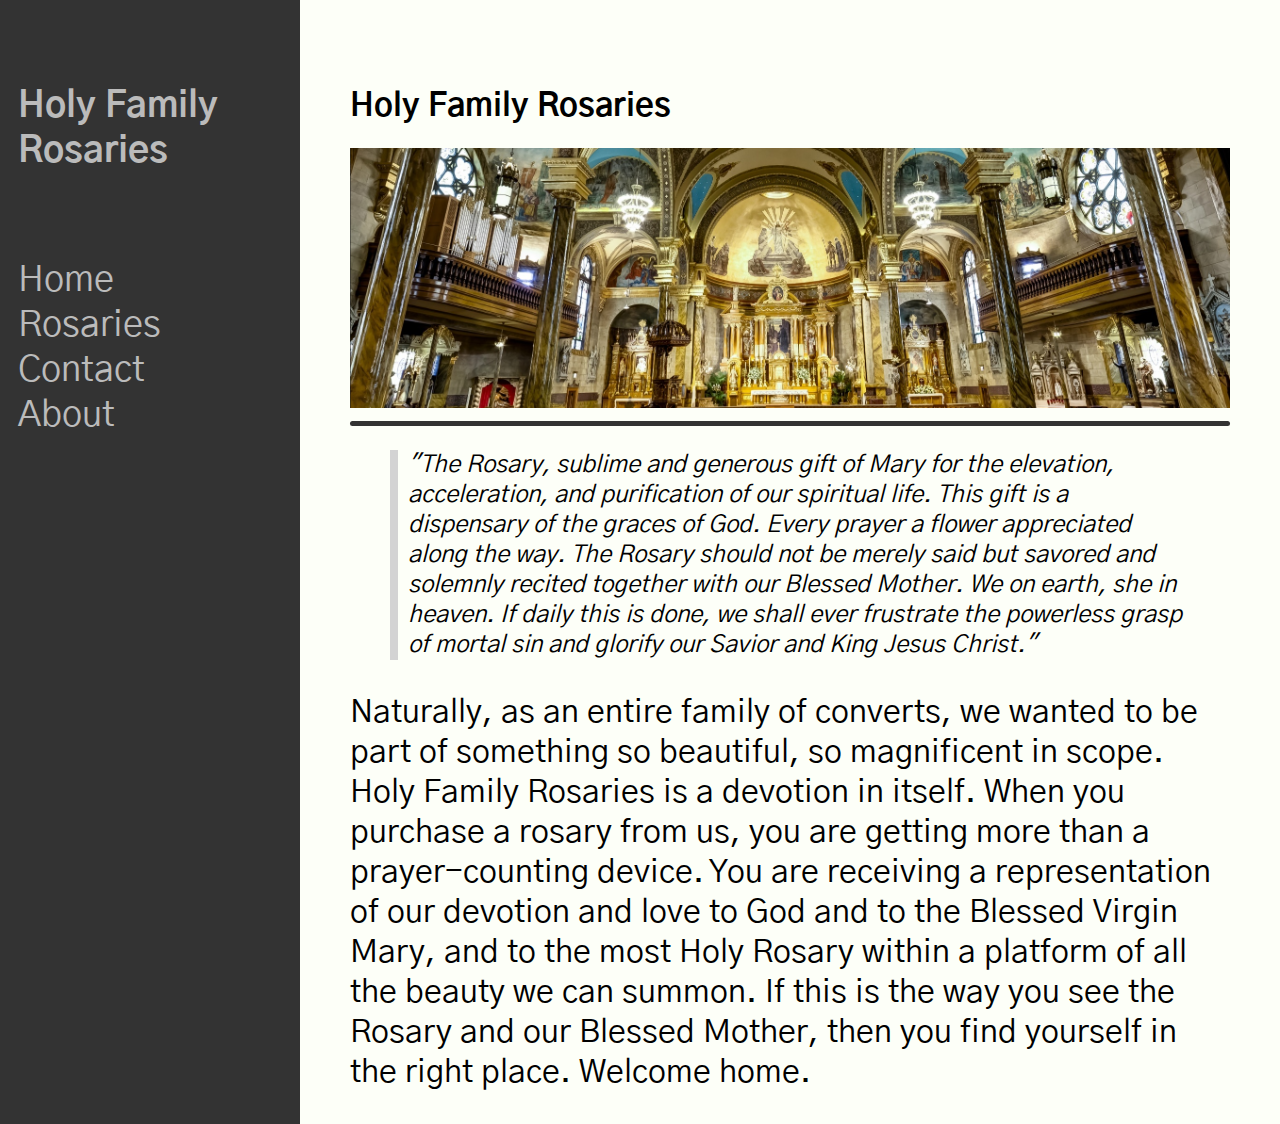
<file: hfr/index.html>
<!DOCTYPE html>
<html>

<head>
    <title>Holy Family Rosaries</title>
    <link rel="stylesheet" href="https://use.fontawesome.com/releases/v5.0.10/css/all.css" integrity="sha384-+d0P83n9kaQMCwj8F4RJB66tzIwOKmrdb46+porD/OvrJ+37WqIM7UoBtwHO6Nlg"
        crossorigin="anonymous">
    <link href="https://fonts.googleapis.com/css?family=Gothic+A1:400,700" rel="stylesheet">
    <link rel="stylesheet" href="style.css">
</head>

<body>

    <!-- Top menu -->
    <div id="myNav" class="overlay">
        <a href="javascript:void(0)" class="closebtn" onclick="closeNav()">&times;</a>
        <div class="overlay-content">
            <a href="index.html">Home</a>
            <a href="rosaries.html">Rosaries</a>
            <a href="contact.html">Contact</a>
            <a href="about.html">About</a>
            <a href="https://www.facebook.com/Holy-Family-Rosaries-2010727172586881/">
                <i class="fab fa-facebook"></i>
            </a>
        </div>
    </div>

    <span id="hidemenu" style="font-size:75px;cursor:pointer" onclick="openNav()">&nbsp;&#9776;&nbsp;Menu</span>

    <!-- Main Container -->
    <div class="wrapper">
        <!-- Side menu -->
        <div class="sidemenu">
            <li>
                <h2 id="logo">
                    <a href="index.html">Holy Family Rosaries</a>
                </h2>
            </li>
            <li>
                <a href="index.html">Home</a>
            </li>
            <li>
                <a href="rosaries.html">Rosaries</a>
            </li>
            <li>
                <a href="contact.html">Contact</a>
            </li>
            <li>
                <a href="about.html">About</a>
            </li>
            <li>
                <a href="https://www.facebook.com/Holy-Family-Rosaries-2010727172586881/">
                    <i class="fab fa-facebook"></i>
                </a>
            </li>
        </div>

        <!-- Content -->
        <div class="content">
            <h1>Holy Family Rosaries</h1>

            <img class="mainimg" src="imgs/main.png" alt="">

            <hr>

            <blockquote>
                <em>"The Rosary, sublime and generous gift of Mary for the elevation, acceleration, and purification of our spiritual
                    life. This gift is a dispensary of the graces of God. Every prayer a flower appreciated along the way.
                    The Rosary should not be merely said but savored and solemnly recited together with our Blessed Mother.
                    We on earth, she in heaven. If daily this is done, we shall ever frustrate the powerless grasp of mortal
                    sin and glorify our Savior and King Jesus Christ."</em>
            </blockquote>
            <p>Naturally, as an entire family of converts, we wanted to be part of something so beautiful, so magnificent in
                scope. Holy Family Rosaries is a devotion in itself. When you purchase a rosary from us, you are getting
                more than a prayer-counting device. You are receiving a representation of our devotion and love to God and
                to the Blessed Virgin Mary, and to the most Holy Rosary within a platform of all the beauty we can summon.
                If this is the way you see the Rosary and our Blessed Mother, then you find yourself in the right place.
                Welcome home.</p>
        </div>
    </div>



    <script src="menu.js"></script>

</body>

</html>
</file>
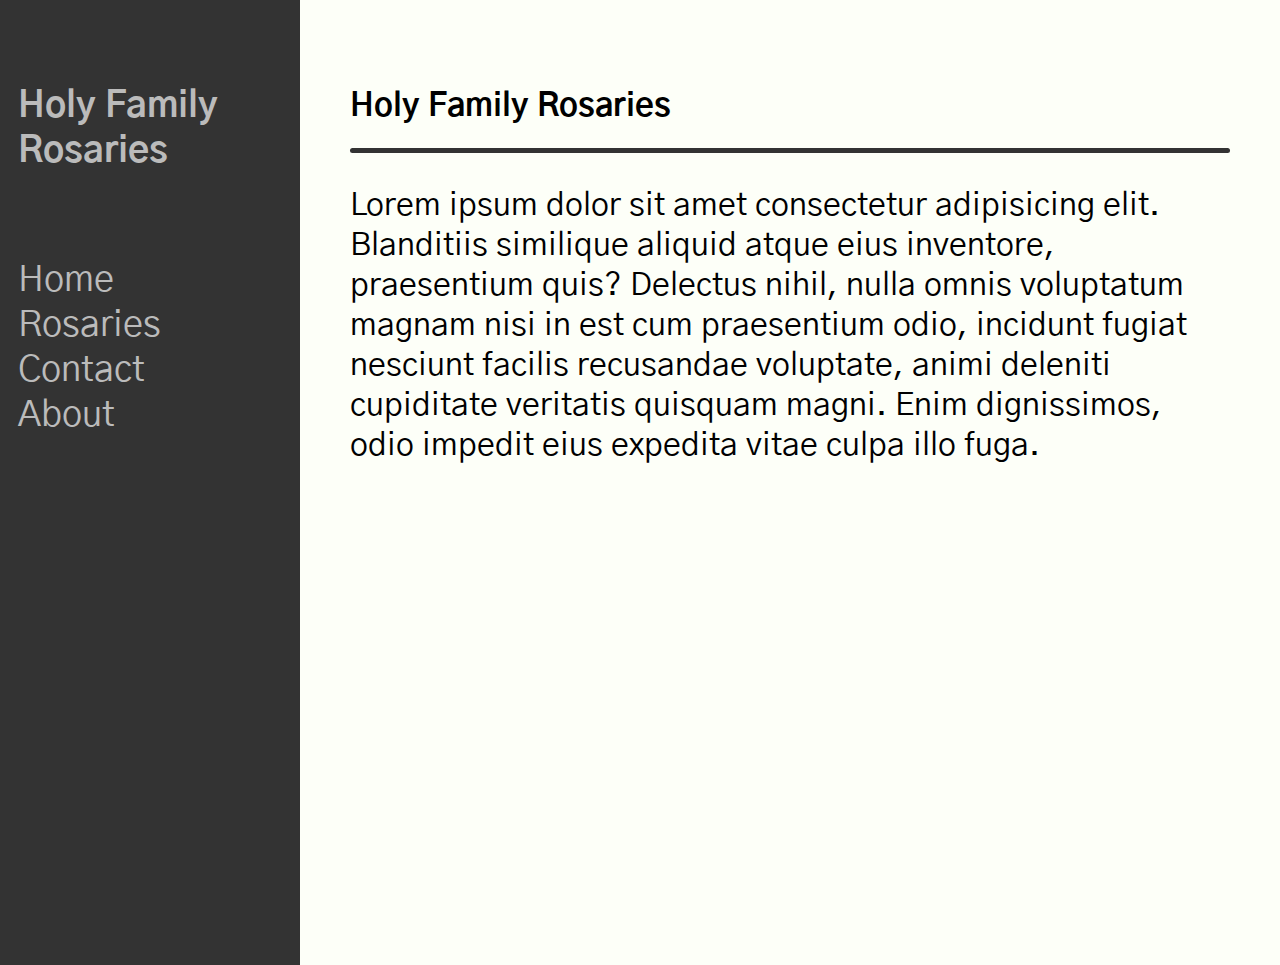
<file: hfr/hfr/index.html>
<!DOCTYPE html>
<html>

<head>
    <title>Holy Family Rosaries</title>
    <link rel="stylesheet" href="https://use.fontawesome.com/releases/v5.0.10/css/all.css" integrity="sha384-+d0P83n9kaQMCwj8F4RJB66tzIwOKmrdb46+porD/OvrJ+37WqIM7UoBtwHO6Nlg"
        crossorigin="anonymous">
    <link href="https://fonts.googleapis.com/css?family=Gothic+A1:400,700" rel="stylesheet">
    <link rel="stylesheet" href="style.css">
</head>

<body>

    <!-- Top menu -->
    <div id="myNav" class="overlay">
        <a href="javascript:void(0)" class="closebtn" onclick="closeNav()">&times;</a>
        <div class="overlay-content">
            <a href="index.html">Home</a>
            <a href="rosaries.html">Rosaries</a>
            <a href="contact.html">Contact</a>
            <a href="about.html">About</a>
            <a href="https://www.facebook.com/Holy-Family-Rosaries-2010727172586881/"><i class="fab fa-facebook"></i></a>
        </div>
    </div>

    <span id="hidemenu" style="font-size:75px;cursor:pointer" onclick="openNav()">&nbsp;&#9776;&nbsp;Menu</span>

    <!-- Main Container -->
    <div class="wrapper">
        <!-- Side menu -->
        <div class="sidemenu">
            <li>
                <h2 id="logo"><a href="index.html">Holy Family Rosaries</a></h2>
            </li>
            <li>
                <a href="index.html">Home</a>
            </li>
            <li>
                <a href="rosaries.html">Rosaries</a>
            </li>
            <li>
                <a href="contact.html">Contact</a>
            </li>
            <li>
                <a href="about.html">About</a>
            </li>
            <li class="bottom">
                <a href="https://www.facebook.com/Holy-Family-Rosaries-2010727172586881/"><i class="fab fa-facebook"></i></a>
            </li>
        </div>

        <!-- Content -->
        <div class="content" style="height: 100vh;">
            <h1>Holy Family Rosaries</h1>
            <hr>
            <p>Lorem ipsum dolor sit amet consectetur adipisicing elit. Blanditiis similique aliquid atque eius inventore, praesentium quis? Delectus nihil, nulla omnis voluptatum magnam nisi in est cum praesentium odio, incidunt fugiat nesciunt facilis recusandae voluptate, animi deleniti cupiditate veritatis quisquam magni. Enim dignissimos, odio impedit eius expedita vitae culpa illo fuga.</p>
        </div>
    </div>



    <script src="menu.js"></script>

</body>

</html>
</file>
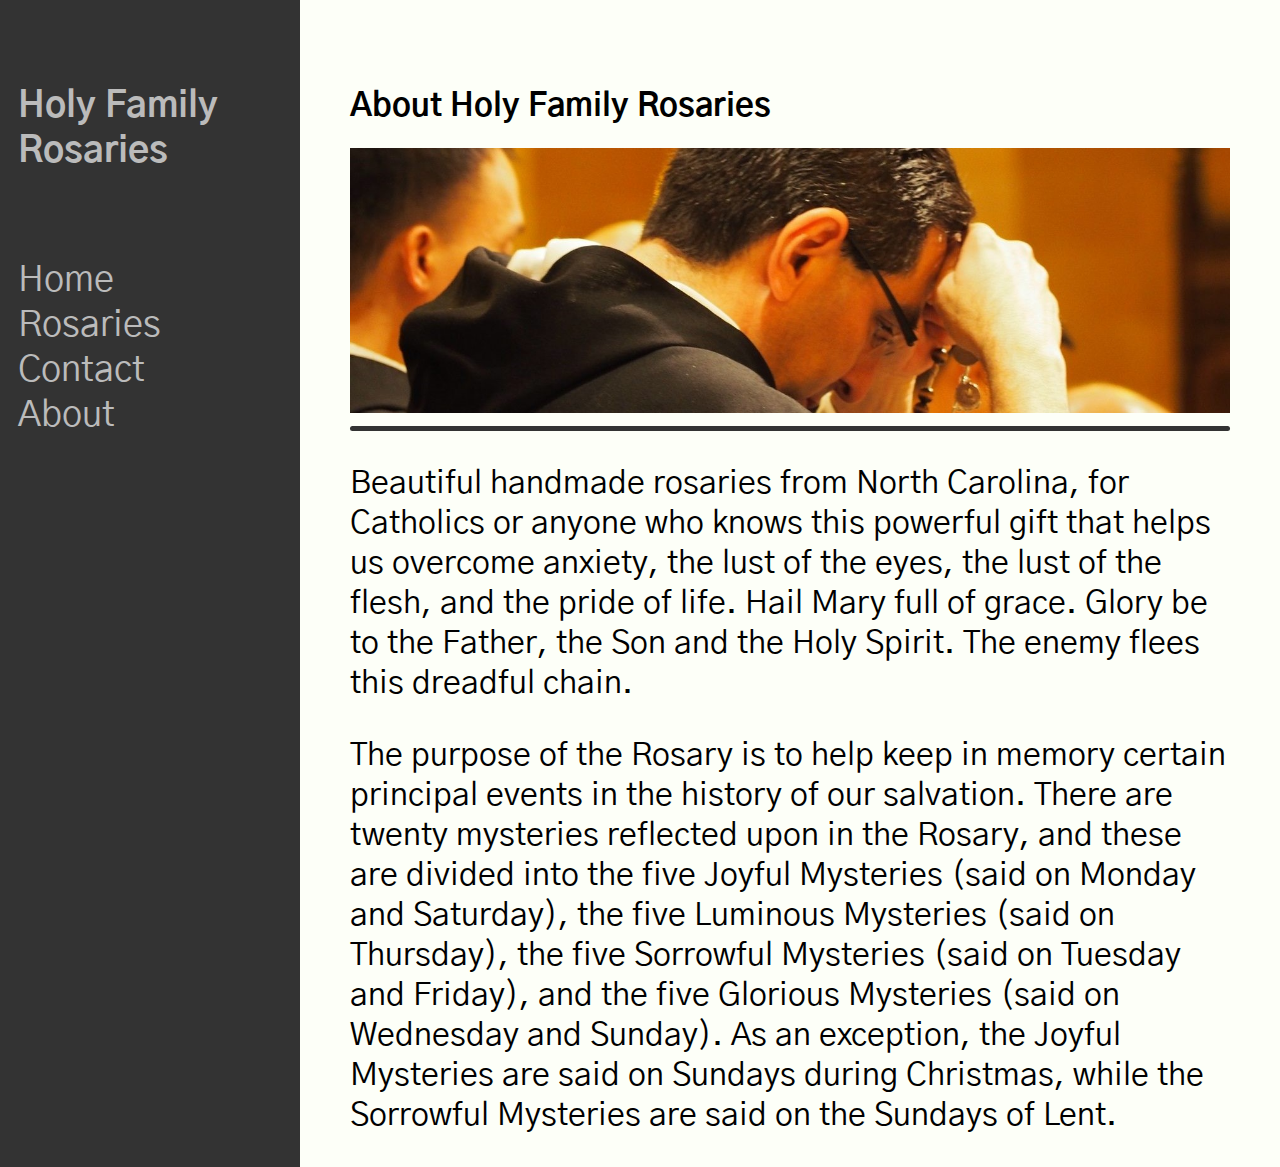
<file: hfr/about.html>
<!DOCTYPE html>
<html>

<head>
    <title>Holy Family Rosaries</title>
    <link rel="stylesheet" href="https://use.fontawesome.com/releases/v5.0.10/css/all.css" integrity="sha384-+d0P83n9kaQMCwj8F4RJB66tzIwOKmrdb46+porD/OvrJ+37WqIM7UoBtwHO6Nlg"
        crossorigin="anonymous">
    <link href="https://fonts.googleapis.com/css?family=Gothic+A1:400,700" rel="stylesheet">
    <link rel="stylesheet" href="style.css">
</head>

<body>

    <!-- Top menu -->
    <div id="myNav" class="overlay">
        <a href="javascript:void(0)" class="closebtn" onclick="closeNav()">&times;</a>
        <div class="overlay-content">
            <a href="index.html">Home</a>
            <a href="rosaries.html">Rosaries</a>
            <a href="contact.html">Contact</a>
            <a href="about.html">About</a>
            <a href="https://www.facebook.com/Holy-Family-Rosaries-2010727172586881/"><i class="fab fa-facebook"></i></a>
        </div>
    </div>

    <span id="hidemenu" style="font-size:75px;cursor:pointer" onclick="openNav()">&nbsp;&#9776;&nbsp;Menu</span>

    <!-- Main Container -->
    <div class="wrapper">
        <!-- Side menu -->
        <div class="sidemenu">
            <li>
                <h2 id="logo"><a href="index.html">Holy Family Rosaries</a></h2>
            </li>
            <li>
                <a href="index.html">Home</a>
            </li>
            <li>
                <a href="rosaries.html">Rosaries</a>
            </li>
            <li>
                <a href="contact.html">Contact</a>
            </li>
            <li>
                <a href="about.html">About</a>
            </li>
            <li>
                <a href="https://www.facebook.com/Holy-Family-Rosaries-2010727172586881/"><i class="fab fa-facebook"></i></a>
            </li>
        </div>

        <!-- Content -->
        <div class="content">
            <h1>About Holy Family Rosaries</h1>

            <img class="mainimg" src="imgs/prayer01.jpg" alt="">

            <hr>
            <p>Beautiful handmade rosaries from North Carolina, for Catholics or anyone who knows this powerful gift that helps us overcome anxiety, the lust of the eyes, the lust of the flesh, and the pride of life. Hail Mary full of grace. Glory be to the Father, the Son and the Holy Spirit. The enemy flees this dreadful chain.</p>
            <p>The purpose of the Rosary is to help keep in memory certain principal events in the history of our salvation. There are twenty
            mysteries reflected upon in the Rosary, and these are divided into the five Joyful Mysteries (said on Monday and Saturday),
            the five Luminous Mysteries (said on Thursday), the five Sorrowful Mysteries (said on Tuesday and Friday), and the five Glorious
            Mysteries (said on Wednesday and Sunday). As an exception, the Joyful Mysteries are said on Sundays during Christmas, while
            the Sorrowful Mysteries are said on the Sundays of Lent.</p>
        </div>
    </div>



    <script src="menu.js"></script>

</body>

</html>
</file>
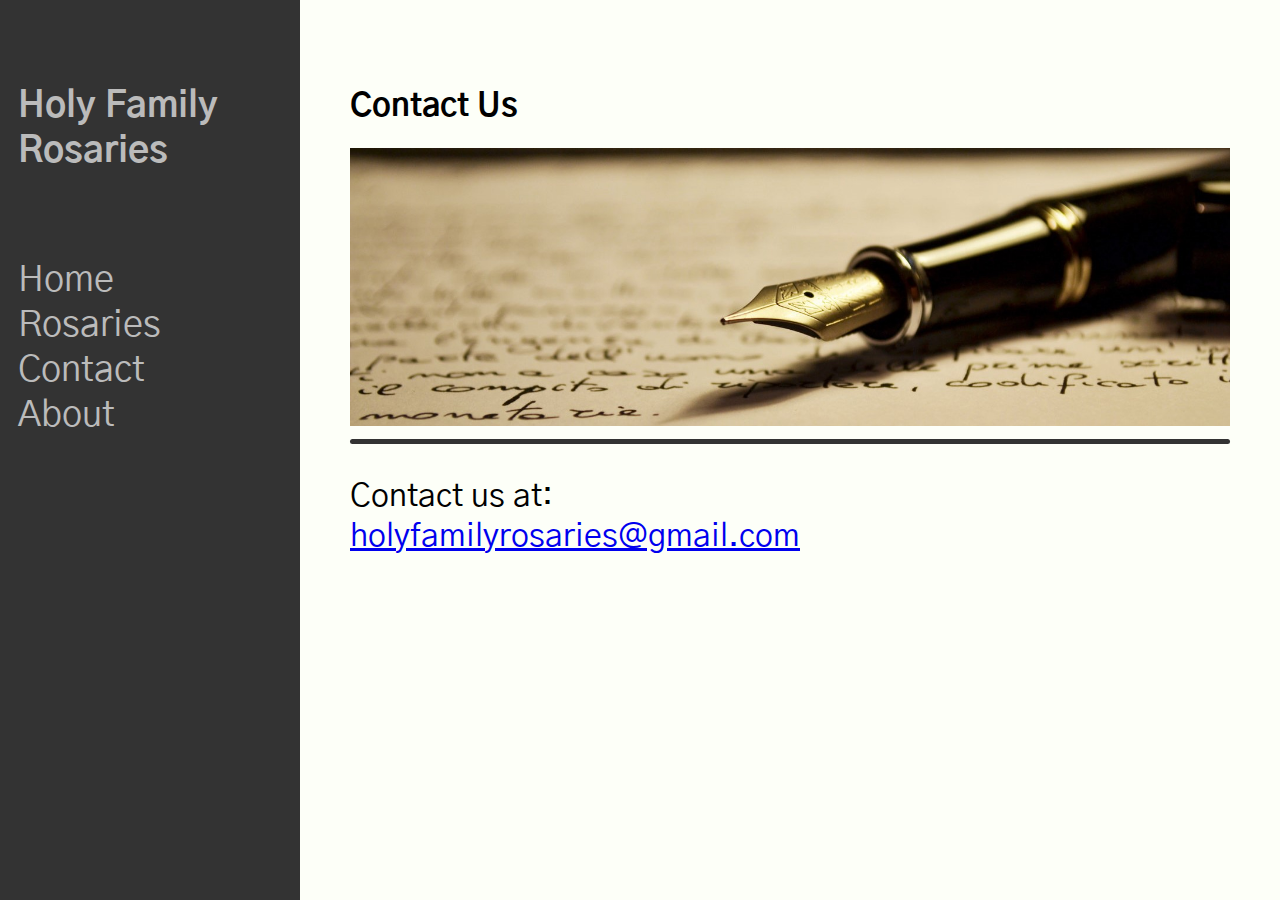
<file: hfr/contact.html>
<!DOCTYPE html>
<html>

<head>
    <title>Holy Family Rosaries</title>
    <link rel="stylesheet" href="https://use.fontawesome.com/releases/v5.0.10/css/all.css" integrity="sha384-+d0P83n9kaQMCwj8F4RJB66tzIwOKmrdb46+porD/OvrJ+37WqIM7UoBtwHO6Nlg"
        crossorigin="anonymous">
    <link href="https://fonts.googleapis.com/css?family=Gothic+A1:400,700" rel="stylesheet">
    <link rel="stylesheet" href="style.css">
</head>

<body>

    <!-- Top menu -->
    <div id="myNav" class="overlay">
        <a href="javascript:void(0)" class="closebtn" onclick="closeNav()">&times;</a>
        <div class="overlay-content">
            <a href="index.html">Home</a>
            <a href="rosaries.html">Rosaries</a>
            <a href="contact.html">Contact</a>
            <a href="about.html">About</a>
            <a href="https://www.facebook.com/Holy-Family-Rosaries-2010727172586881/"><i class="fab fa-facebook"></i></a>
        </div>
    </div>

    <span id="hidemenu" style="font-size:75px;cursor:pointer" onclick="openNav()">&nbsp;&#9776;&nbsp;Menu</span>

    <!-- Main Container -->
    <div class="wrapper">
        <!-- Side menu -->
        <div class="sidemenu">
            <li>
                <h2 id="logo"><a href="index.html">Holy Family Rosaries</a></h2>
            </li>
            <li>
                <a href="index.html">Home</a>
            </li>
            <li>
                <a href="rosaries.html">Rosaries</a>
            </li>
            <li>
                <a href="contact.html">Contact</a>
            </li>
            <li>
                <a href="about.html">About</a>
            </li>
            <li>
                <a href="https://www.facebook.com/Holy-Family-Rosaries-2010727172586881/"><i class="fab fa-facebook"></i></a>
            </li>
        </div>

        <!-- Content -->
        <div class="content">
            <h1>Contact Us</h1>

            <img class="mainimg" src="imgs/contactb01.jpg" alt="">

            <hr>
            <p>Contact us at: <br> <a href="mailto:holyfamilyrosaries@gmail.com">holyfamilyrosaries@gmail.com</a></p>
        </div>
    </div>



    <script src="menu.js"></script>

</body>

</html>
</file>
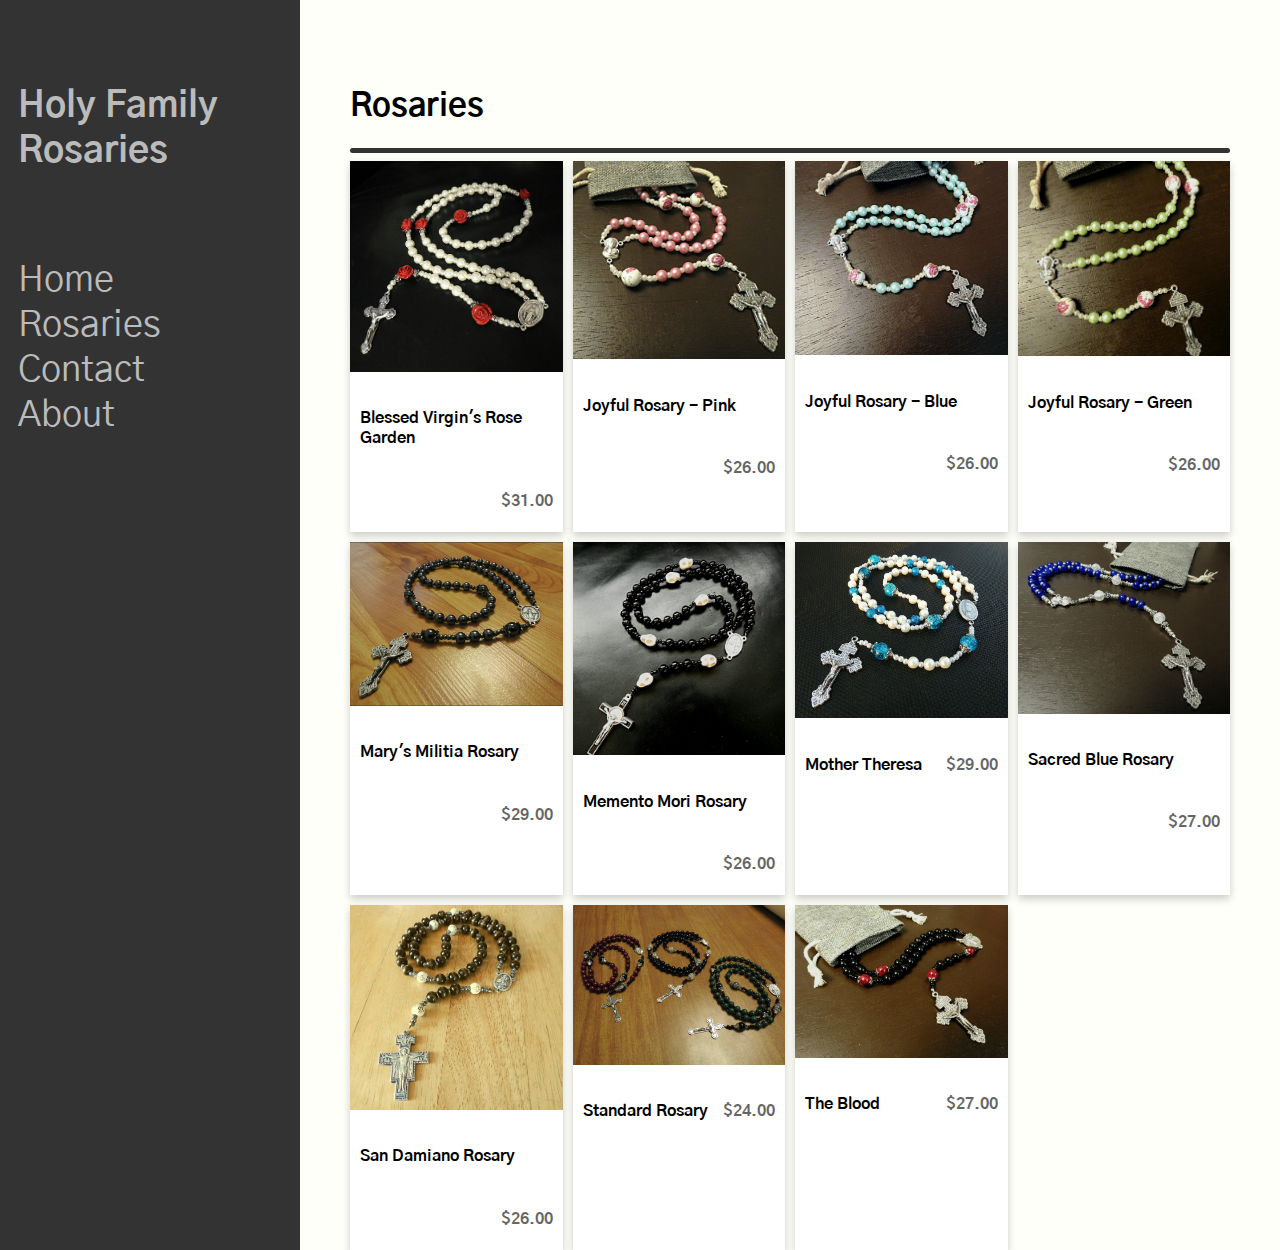
<file: hfr/rosaries.html>
<!DOCTYPE html>
<html>

<head>
    <title>Holy Family Rosaries</title>
    <link rel="stylesheet" href="https://use.fontawesome.com/releases/v5.0.10/css/all.css" integrity="sha384-+d0P83n9kaQMCwj8F4RJB66tzIwOKmrdb46+porD/OvrJ+37WqIM7UoBtwHO6Nlg"
        crossorigin="anonymous">
    <link href="https://fonts.googleapis.com/css?family=Gothic+A1:400,700" rel="stylesheet">
    <link rel="stylesheet" href="style.css">
</head>

<body>

    <!-- Top menu -->
    <div id="myNav" class="overlay">
        <a href="javascript:void(0)" class="closebtn" onclick="closeNav()">&times;</a>
        <div class="overlay-content">
            <a href="index.html">Home</a>
            <a href="rosaries.html">Rosaries</a>
            <a href="contact.html">Contact</a>
            <a href="about.html">About</a>
            <a href="https://www.facebook.com/Holy-Family-Rosaries-2010727172586881/"><i class="fab fa-facebook"></i></a>
        </div>
    </div>

    <span id="hidemenu" style="font-size:75px;cursor:pointer" onclick="openNav()">&nbsp;&#9776;&nbsp;Menu</span>

    <!-- Main Container -->
    <div class="wrapper">
        <!-- Side menu -->
        <div class="sidemenu">
            <li>
                <h2 id="logo"><a href="index.html">Holy Family Rosaries</a></h2>
            </li>
            <li>
                <a href="index.html">Home</a>
            </li>
            <li>
                <a href="rosaries.html">Rosaries</a>
            </li>
            <li>
                <a href="contact.html">Contact</a>
            </li>
            <li>
                <a href="about.html">About</a>
            </li>
            <li>
                <a href="https://www.facebook.com/Holy-Family-Rosaries-2010727172586881/"><i class="fab fa-facebook"></i></a>
            </li>
        </div>

        <!-- Content -->
        <div class="content">
            <h1>Rosaries</h1>
            <hr>
            
            <div class="wrapper2">

                <div class="card">
                    <a href="https://holy-family-rosaries.myshopify.com/products/blessed-virgins-rose-garden">
                    <img src="imgs/RoseGarden.jpg" style="width:100%"></a>
                    <div class="container">
                        <h4 class="title">
                             Blessed Virgin's Rose Garden
                        </h4>
                        <h4 class="price">
                            $31.00
                        </h4>
                    </div>
                </div>

                <div class="card">
                    <a href="https://holy-family-rosaries.myshopify.com/products/joyful-rosary-pink">
                    <img src="imgs/JoyfulRosaryP.jpg" style="width:100%;"></a>
                    <div class="container">
                        <h4 class="title">
                            Joyful Rosary - Pink
                        </h4>
                        <h4 class="price">
                            $26.00
                        </h4>
                    </div>
                </div>

                <div class="card">
                    <a href="https://holy-family-rosaries.myshopify.com/products/joyful-rosary-blue">
                    <img src="imgs/JoyfulRosaryB.jpg" style="width:100%"></a>
                    <div class="container">
                        <h4 class="title">
                            Joyful Rosary - Blue
                        </h4>
                        <h4 class="price">
                            $26.00
                        </h4>
                    </div>
                </div>

                <div class="card">
                    <a href="https://holy-family-rosaries.myshopify.com/products/joyful-rosary-green">
                    <img src="imgs/JoyfulRosaryG.jpg" style="width:100%"></a>
                    <div class="container">
                        <h4 class="title">
                            Joyful Rosary - Green
                        </h4>
                        <h4 class="price">
                            $26.00
                        </h4>
                    </div>
                </div>

                <div class="card">
                    <a href="https://holy-family-rosaries.myshopify.com/products/marys-militia-rosary">
                    <img src="imgs/MilitiaRosary.png" style="width:100%"></a>
                    <div class="container">
                        <h4 class="title">
                            Mary's Militia Rosary
                        </h4>
                        <h4 class="price">
                            $29.00
                        </h4>
                    </div>
                </div>

                <div class="card">
                    <a href="https://holy-family-rosaries.myshopify.com/products/memento-mori-rosary">
                    <img src="imgs/MoriRosary.jpg" style="width:100%"></a>
                    <div class="container">
                        <h4 class="title">
                            Memento Mori Rosary
                        </h4>
                        <h4 class="price">
                            $26.00
                        </h4>
                    </div>
                </div>

                <div class="card">
                    <a href="https://holy-family-rosaries.myshopify.com/products/mother-theresa">
                    <img src="imgs/MotherTheresa.jpg" style="width:100%"></a>
                    <div class="container">
                        <h4 class="title">
                            Mother Theresa
                        </h4>
                        <h4 class="price">
                            $29.00
                        </h4>
                    </div>
                </div>

                <div class="card">
                    <a href="https://holy-family-rosaries.myshopify.com/products/sacred-blue-rosary">
                    <img src="imgs/BlueRosary.jpg" style="width:100%"></a>
                    <div class="container">
                        <h4 class="title">
                            Sacred Blue Rosary
                        </h4>
                        <h4 class="price">
                            $27.00
                        </h4>
                    </div>
                </div>

                <div class="card">
                    <a href="https://holy-family-rosaries.myshopify.com/products/san-damiano-rosary">
                    <img src="imgs/DamianoRosary.jpg" style="width:100%"></a>
                    <div class="container">
                        <h4 class="title">
                            San Damiano Rosary
                        </h4>
                        <h4 class="price">
                            $26.00
                        </h4>
                    </div>
                </div>

                <div class="card">
                    <a href="https://holy-family-rosaries.myshopify.com/products/standard-rosary">
                    <img src="imgs/StandardRosary.jpg" style="width:100%"></a>
                    <div class="container">
                        <h4 class="title">
                            Standard Rosary
                        </h4>
                        <h4 class="price">
                            $24.00
                        </h4>
                    </div>
                </div>

                <div class="card">
                    <a href="https://holy-family-rosaries.myshopify.com/products/the-blood">
                    <img src="imgs/TheBlood.jpg" style="width:100%"></a>
                    <div class="container">
                        <h4 class="title">
                            The Blood
                        </h4>
                        <h4 class="price">
                            $27.00
                        </h4>
                    </div>
                </div>

                

            </div>

        </div>
    </div>



    <script src="menu.js"></script>

</body>

</html>
</file>
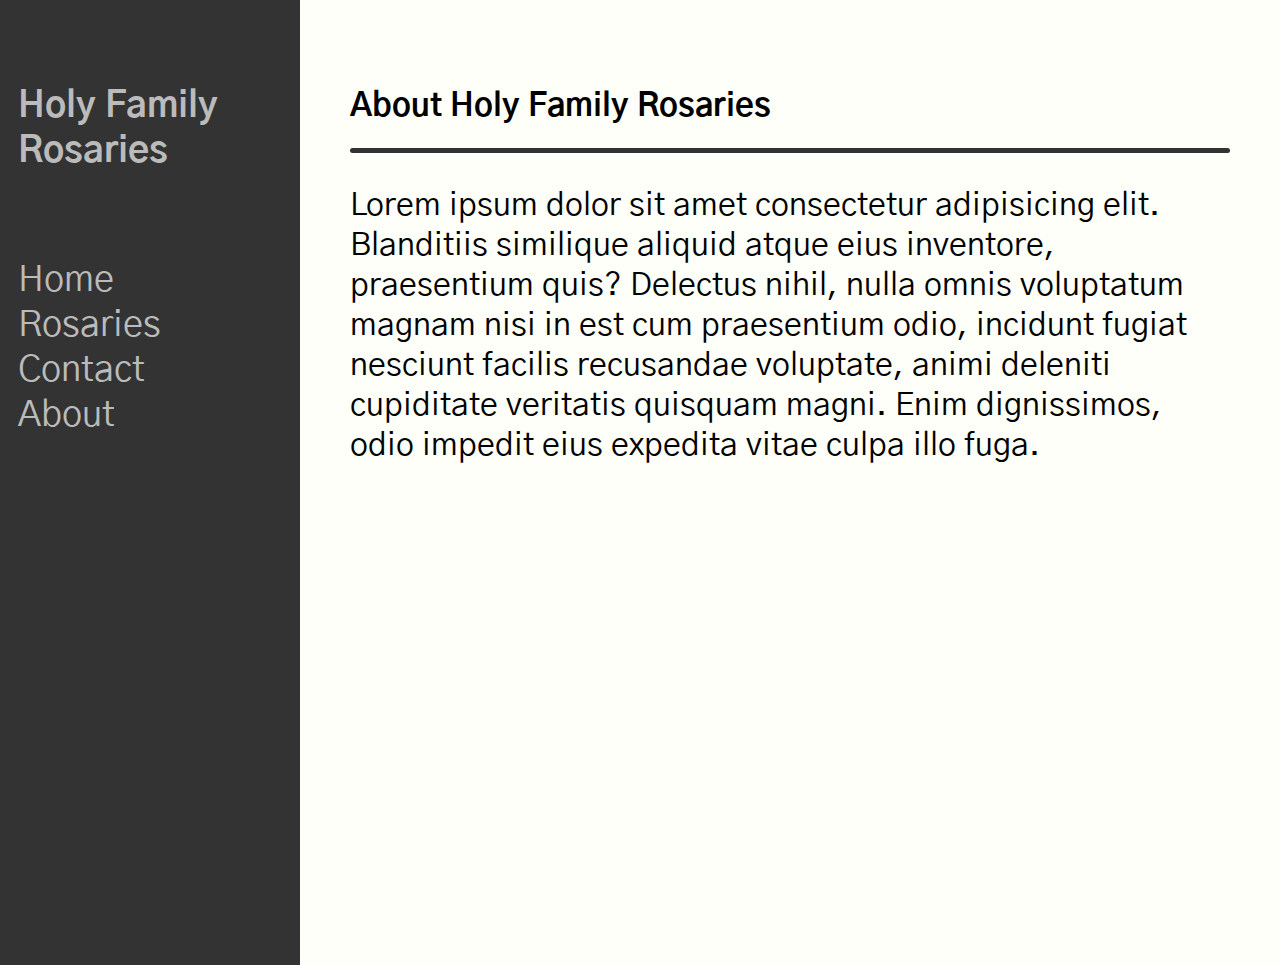
<file: hfr/hfr/about.html>
<!DOCTYPE html>
<html>

<head>
    <title>Holy Family Rosaries</title>
    <link rel="stylesheet" href="https://use.fontawesome.com/releases/v5.0.10/css/all.css" integrity="sha384-+d0P83n9kaQMCwj8F4RJB66tzIwOKmrdb46+porD/OvrJ+37WqIM7UoBtwHO6Nlg"
        crossorigin="anonymous">
    <link href="https://fonts.googleapis.com/css?family=Gothic+A1:400,700" rel="stylesheet">
    <link rel="stylesheet" href="style.css">
</head>

<body>

    <!-- Top menu -->
    <div id="myNav" class="overlay">
        <a href="javascript:void(0)" class="closebtn" onclick="closeNav()">&times;</a>
        <div class="overlay-content">
            <a href="index.html">Home</a>
            <a href="rosaries.html">Rosaries</a>
            <a href="contact.html">Contact</a>
            <a href="about.html">About</a>
            <a href="https://www.facebook.com/Holy-Family-Rosaries-2010727172586881/"><i class="fab fa-facebook"></i></a>
        </div>
    </div>

    <span id="hidemenu" style="font-size:75px;cursor:pointer" onclick="openNav()">&nbsp;&#9776;&nbsp;Menu</span>

    <!-- Main Container -->
    <div class="wrapper">
        <!-- Side menu -->
        <div class="sidemenu">
            <li>
                <h2 id="logo"><a href="index.html">Holy Family Rosaries</a></h2>
            </li>
            <li>
                <a href="index.html">Home</a>
            </li>
            <li>
                <a href="rosaries.html">Rosaries</a>
            </li>
            <li>
                <a href="contact.html">Contact</a>
            </li>
            <li>
                <a href="about.html">About</a>
            </li>
            <li class="bottom">
                <a href="https://www.facebook.com/Holy-Family-Rosaries-2010727172586881/"><i class="fab fa-facebook"></i></a>
            </li>
        </div>

        <!-- Content -->
        <div class="content" style="height: 100vh;">
            <h1>About Holy Family Rosaries</h1>
            <hr>
            <p>Lorem ipsum dolor sit amet consectetur adipisicing elit. Blanditiis similique aliquid atque eius inventore, praesentium quis? Delectus nihil, nulla omnis voluptatum magnam nisi in est cum praesentium odio, incidunt fugiat nesciunt facilis recusandae voluptate, animi deleniti cupiditate veritatis quisquam magni. Enim dignissimos, odio impedit eius expedita vitae culpa illo fuga.</p>
        </div>
    </div>



    <script src="menu.js"></script>

</body>

</html>
</file>
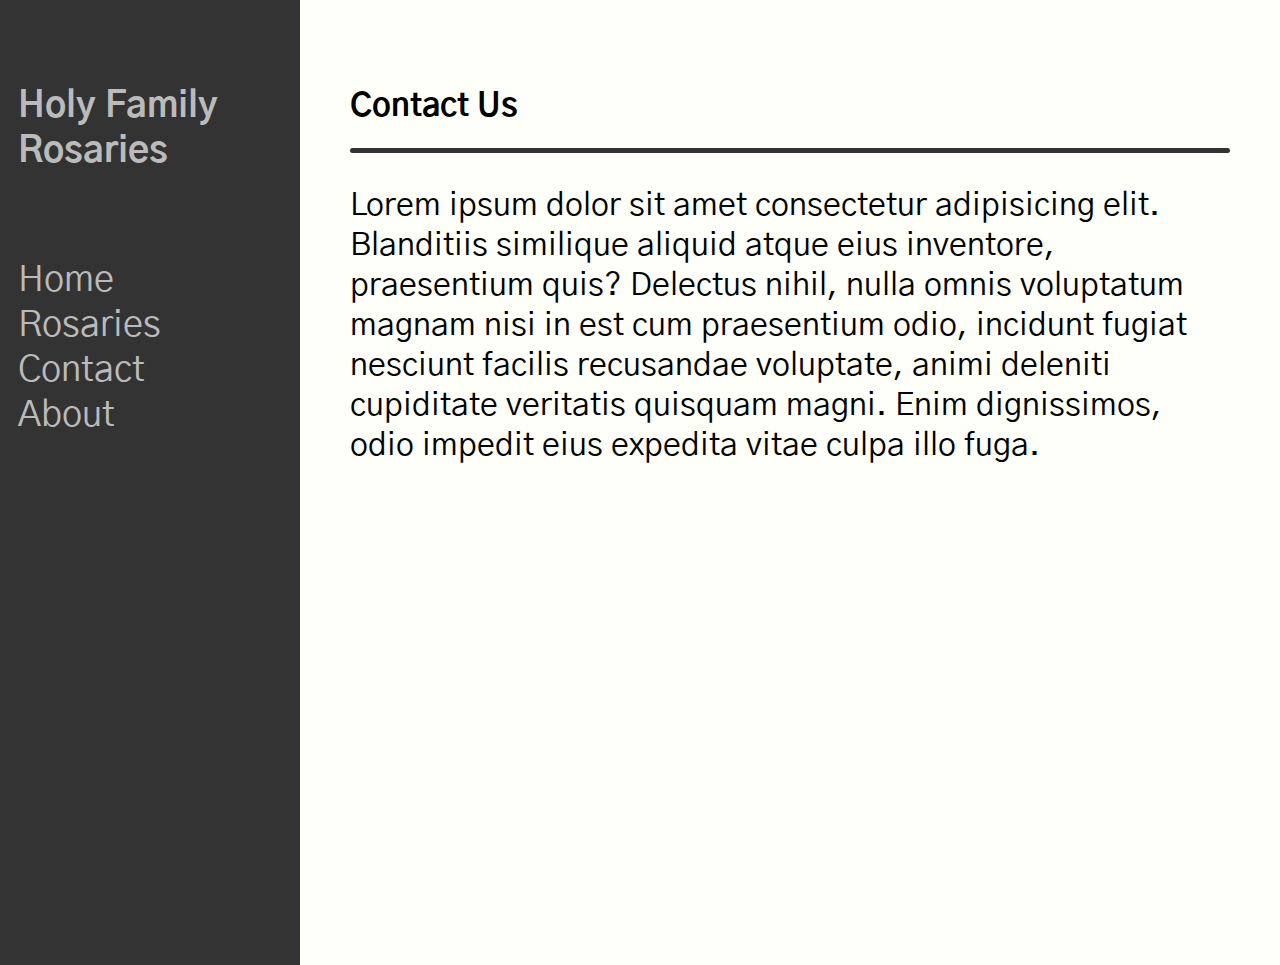
<file: hfr/hfr/contact.html>
<!DOCTYPE html>
<html>

<head>
    <title>Holy Family Rosaries</title>
    <link rel="stylesheet" href="https://use.fontawesome.com/releases/v5.0.10/css/all.css" integrity="sha384-+d0P83n9kaQMCwj8F4RJB66tzIwOKmrdb46+porD/OvrJ+37WqIM7UoBtwHO6Nlg"
        crossorigin="anonymous">
    <link href="https://fonts.googleapis.com/css?family=Gothic+A1:400,700" rel="stylesheet">
    <link rel="stylesheet" href="style.css">
</head>

<body>

    <!-- Top menu -->
    <div id="myNav" class="overlay">
        <a href="javascript:void(0)" class="closebtn" onclick="closeNav()">&times;</a>
        <div class="overlay-content">
            <a href="index.html">Home</a>
            <a href="rosaries.html">Rosaries</a>
            <a href="contact.html">Contact</a>
            <a href="about.html">About</a>
            <a href="https://www.facebook.com/Holy-Family-Rosaries-2010727172586881/"><i class="fab fa-facebook"></i></a>
        </div>
    </div>

    <span id="hidemenu" style="font-size:75px;cursor:pointer" onclick="openNav()">&nbsp;&#9776;&nbsp;Menu</span>

    <!-- Main Container -->
    <div class="wrapper">
        <!-- Side menu -->
        <div class="sidemenu">
            <li>
                <h2 id="logo"><a href="index.html">Holy Family Rosaries</a></h2>
            </li>
            <li>
                <a href="index.html">Home</a>
            </li>
            <li>
                <a href="rosaries.html">Rosaries</a>
            </li>
            <li>
                <a href="contact.html">Contact</a>
            </li>
            <li>
                <a href="about.html">About</a>
            </li>
            <li class="bottom">
                <a href="https://www.facebook.com/Holy-Family-Rosaries-2010727172586881/"><i class="fab fa-facebook"></i></a>
            </li>
        </div>

        <!-- Content -->
        <div class="content" style="height: 100vh;">
            <h1>Contact Us</h1>
            <hr>
            <p>Lorem ipsum dolor sit amet consectetur adipisicing elit. Blanditiis similique aliquid atque eius inventore, praesentium quis? Delectus nihil, nulla omnis voluptatum magnam nisi in est cum praesentium odio, incidunt fugiat nesciunt facilis recusandae voluptate, animi deleniti cupiditate veritatis quisquam magni. Enim dignissimos, odio impedit eius expedita vitae culpa illo fuga.</p>
        </div>
    </div>



    <script src="menu.js"></script>

</body>

</html>
</file>
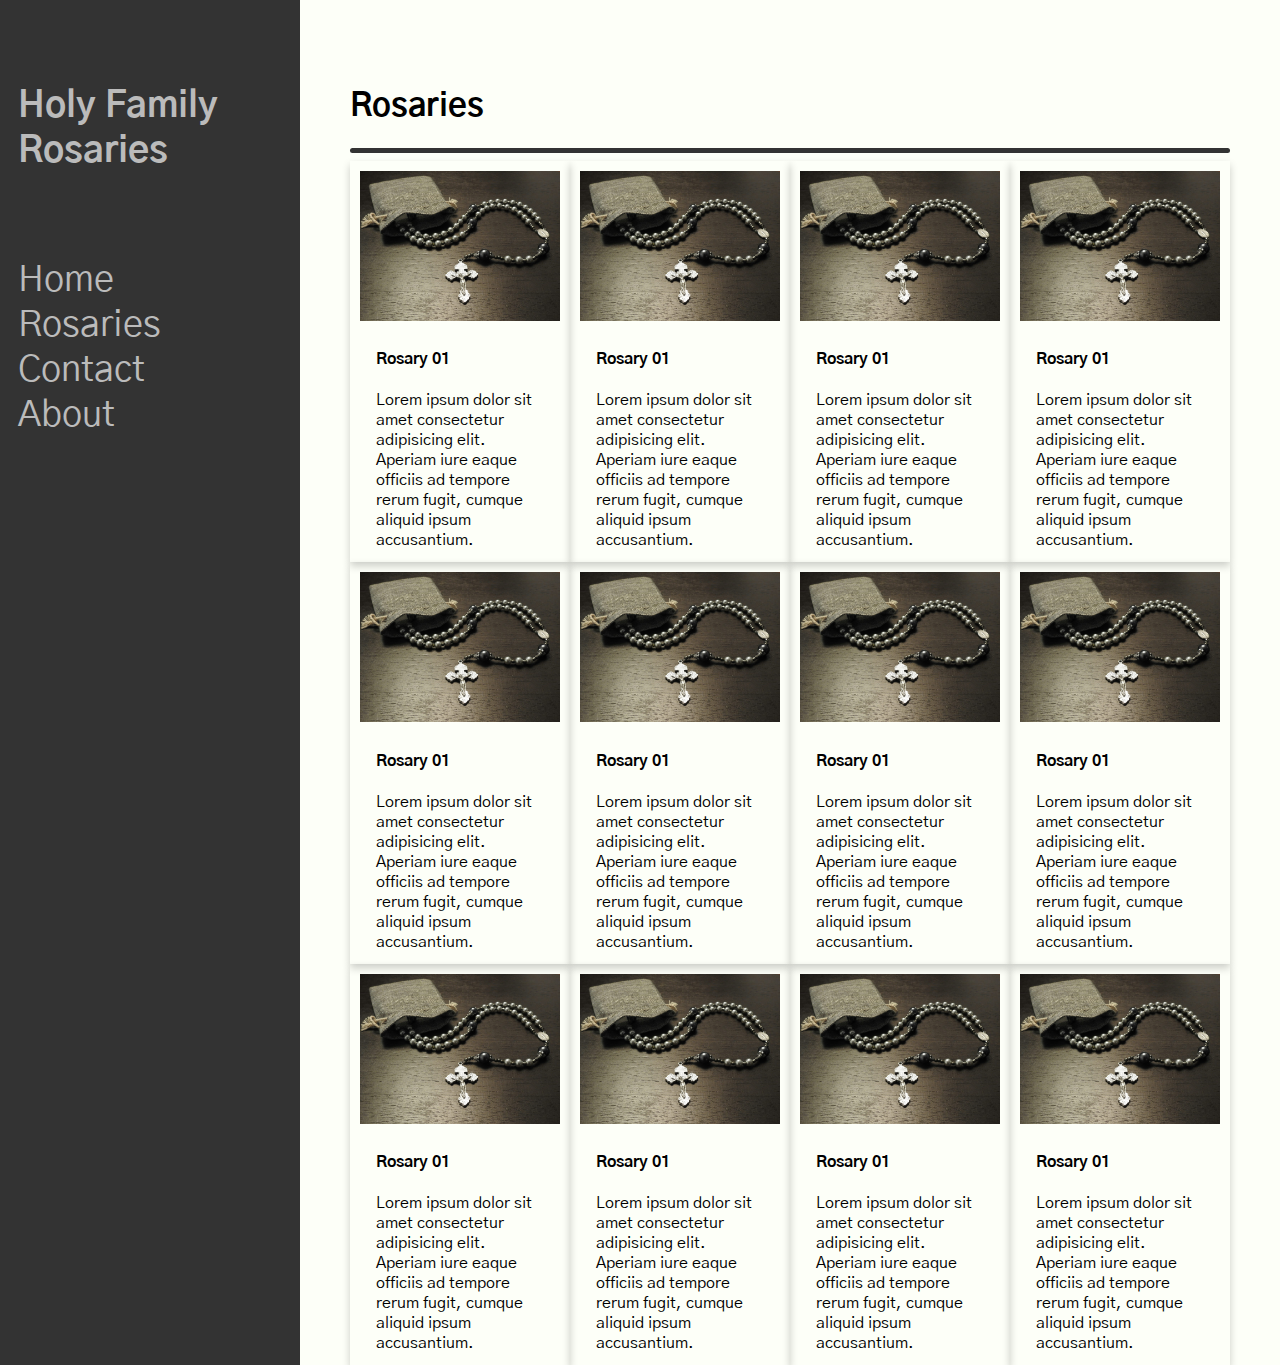
<file: hfr/hfr/rosaries.html>
<!DOCTYPE html>
<html>

<head>
    <title>Holy Family Rosaries</title>
    <link rel="stylesheet" href="https://use.fontawesome.com/releases/v5.0.10/css/all.css" integrity="sha384-+d0P83n9kaQMCwj8F4RJB66tzIwOKmrdb46+porD/OvrJ+37WqIM7UoBtwHO6Nlg"
        crossorigin="anonymous">
    <link href="https://fonts.googleapis.com/css?family=Gothic+A1:400,700" rel="stylesheet">
    <link rel="stylesheet" href="style.css">
</head>

<body>

    <!-- Top menu -->
    <div id="myNav" class="overlay">
        <a href="javascript:void(0)" class="closebtn" onclick="closeNav()">&times;</a>
        <div class="overlay-content">
            <a href="index.html">Home</a>
            <a href="rosaries.html">Rosaries</a>
            <a href="contact.html">Contact</a>
            <a href="about.html">About</a>
            <a href="https://www.facebook.com/Holy-Family-Rosaries-2010727172586881/"><i class="fab fa-facebook"></i></a>
        </div>
    </div>

    <span id="hidemenu" style="font-size:75px;cursor:pointer" onclick="openNav()">&nbsp;&#9776;&nbsp;Menu</span>

    <!-- Main Container -->
    <div class="wrapper">
        <!-- Side menu -->
        <div class="sidemenu">
            <li>
                <h2 id="logo"><a href="index.html">Holy Family Rosaries</a></h2>
            </li>
            <li>
                <a href="index.html">Home</a>
            </li>
            <li>
                <a href="rosaries.html">Rosaries</a>
            </li>
            <li>
                <a href="contact.html">Contact</a>
            </li>
            <li>
                <a href="about.html">About</a>
            </li>
            <li class="bottom">
                <a href="https://www.facebook.com/Holy-Family-Rosaries-2010727172586881/"><i class="fab fa-facebook"></i></a>
            </li>
        </div>

        <!-- Content -->
        <div class="content">
            <h1>Rosaries</h1>
            <hr>
            
            <div class="wrapper2">

                <div class="card">
                    <img src="imgs/rosary01.jpg" style="width:100%">
                    <div class="container">
                        <h4>
                            Rosary 01
                        </h4>
                        Lorem ipsum dolor sit amet consectetur adipisicing elit. Aperiam iure eaque officiis ad tempore rerum fugit, cumque aliquid ipsum accusantium.
                    </div>
                </div>

                <div class="card">
                    <img src="imgs/rosary01.jpg" style="width:100%">
                    <div class="container">
                        <h4>
                            Rosary 01
                        </h4>
                        Lorem ipsum dolor sit amet consectetur adipisicing elit. Aperiam iure eaque officiis ad tempore rerum fugit, cumque aliquid ipsum accusantium.
                    </div>
                </div>

                <div class="card">
                    <img src="imgs/rosary01.jpg" style="width:100%">
                    <div class="container">
                        <h4>
                            Rosary 01
                        </h4>
                        Lorem ipsum dolor sit amet consectetur adipisicing elit. Aperiam iure eaque officiis ad tempore rerum fugit, cumque aliquid ipsum accusantium.
                    </div>
                </div>

                <div class="card">
                    <img src="imgs/rosary01.jpg" style="width:100%">
                    <div class="container">
                        <h4>
                            Rosary 01
                        </h4>
                        Lorem ipsum dolor sit amet consectetur adipisicing elit. Aperiam iure eaque officiis ad tempore rerum fugit, cumque aliquid ipsum accusantium.
                    </div>
                </div>

                <div class="card">
                    <img src="imgs/rosary01.jpg" style="width:100%">
                    <div class="container">
                        <h4>
                            Rosary 01
                        </h4>
                        Lorem ipsum dolor sit amet consectetur adipisicing elit. Aperiam iure eaque officiis ad tempore rerum fugit, cumque aliquid
                        ipsum accusantium.
                    </div>
                </div>

                <div class="card">
                    <img src="imgs/rosary01.jpg" style="width:100%">
                    <div class="container">
                        <h4>
                            Rosary 01
                        </h4>
                        Lorem ipsum dolor sit amet consectetur adipisicing elit. Aperiam iure eaque officiis ad tempore rerum fugit, cumque aliquid
                        ipsum accusantium.
                    </div>
                </div>

                <div class="card">
                    <img src="imgs/rosary01.jpg" style="width:100%">
                    <div class="container">
                        <h4>
                            Rosary 01
                        </h4>
                        Lorem ipsum dolor sit amet consectetur adipisicing elit. Aperiam iure eaque officiis ad tempore rerum fugit, cumque aliquid
                        ipsum accusantium.
                    </div>
                </div>

                <div class="card">
                    <img src="imgs/rosary01.jpg" style="width:100%">
                    <div class="container">
                        <h4>
                            Rosary 01
                        </h4>
                        Lorem ipsum dolor sit amet consectetur adipisicing elit. Aperiam iure eaque officiis ad tempore rerum fugit, cumque aliquid
                        ipsum accusantium.
                    </div>
                </div>

                <div class="card">
                    <img src="imgs/rosary01.jpg" style="width:100%">
                    <div class="container">
                        <h4>
                            Rosary 01
                        </h4>
                        Lorem ipsum dolor sit amet consectetur adipisicing elit. Aperiam iure eaque officiis ad tempore rerum fugit, cumque aliquid
                        ipsum accusantium.
                    </div>
                </div>

                <div class="card">
                    <img src="imgs/rosary01.jpg" style="width:100%">
                    <div class="container">
                        <h4>
                            Rosary 01
                        </h4>
                        Lorem ipsum dolor sit amet consectetur adipisicing elit. Aperiam iure eaque officiis ad tempore rerum fugit, cumque aliquid
                        ipsum accusantium.
                    </div>
                </div>

                <div class="card">
                    <img src="imgs/rosary01.jpg" style="width:100%">
                    <div class="container">
                        <h4>
                            Rosary 01
                        </h4>
                        Lorem ipsum dolor sit amet consectetur adipisicing elit. Aperiam iure eaque officiis ad tempore rerum fugit, cumque aliquid
                        ipsum accusantium.
                    </div>
                </div>

                <div class="card">
                    <img src="imgs/rosary01.jpg" style="width:100%">
                    <div class="container">
                        <h4>
                            Rosary 01
                        </h4>
                        Lorem ipsum dolor sit amet consectetur adipisicing elit. Aperiam iure eaque officiis ad tempore rerum fugit, cumque aliquid
                        ipsum accusantium.
                    </div>
                </div>

            </div>

        </div>
    </div>



    <script src="menu.js"></script>

</body>

</html>
</file>
<file: hfr/style.css>
body {
    font-family: 'Gothic A1', sans-serif;
    background: #333;
    margin: 0;
}

        #hidemenu {
            display: none;
        }

        .overlay {
            height: 100%;
            width: 0;
            position: fixed;
            z-index: 1;
            top: 0;
            left: 0;
            background-color: rgb(0, 0, 0);
            background-color: rgba(0, 0, 0, 0.9);
            overflow-x: hidden;
            transition: 0.5s;
        }

        .overlay-content {
            position: relative;
            top: 15%;
            width: 100%;
            text-align: center;
            margin-top: 30px;
        }

        .overlay a {
            padding: 8px;
            text-decoration: none;
            font-size: 36px;
            color: #bbb;
            display: block;
            transition: 0.3s;
        }

        .overlay a:hover,
        .overlay a:focus {
            color: #f1f1f1;
        }

        .overlay .closebtn {
            position: absolute;
            top: 20px;
            right: 45px;
            font-size: 60px;
        }

        .sidemenu {
            text-align: left;
            padding-left: 10px;
            display: block;
            background: #333;
            height: 100vh;
        }

        #logo {
            padding-top: 64px;
            padding-bottom: 64px;
        }

        .sidemenu a {
            text-decoration: none;
            font-size: 36px;
            color: #bbb;
        }

        .sidemenu a:hover {
            color: white;
        }

        .sidemenu li {
            list-style-type: none;
            padding-left: 8px;
        }

        .wrapper {
            display: grid;
            grid-template-columns: 300px 4fr;
        }

        blockquote {
            border-left: lightgray solid 8px;
            font-size: 1.5rem;
            padding-left: 10px;
        }

        .content {
            background: #fdfff8;
            padding-top: 65px;
            padding-left: 50px;
            padding-right: 50px;
        }

        hr {
            border: 0;
            height: 5px;
            background: #333;
            border-radius: 3px;
        }

        .mainimg {
            width: 100%;
            height: auto;
        }

        .wrapper2 {
            display: grid;
            grid-template-columns: 1fr 1fr 1fr 1fr;
            grid-gap: 10px;
        }

        .title {
            float: left;
        }

        .price {
            float: right;
            opacity: 0.6;
        }

        .card {
            box-shadow: 0 4px 8px 0 rgba(0, 0, 0, 0.2);
            transition: 0.3s;
            background: white;
        }

        .card a:hover {
            opacity: 0.5;
        }

        .card:hover {
            box-shadow: 0 8px 16px 0 rgba(0, 0, 0, 0.2);
        }

        .container {
            padding: 10px;
        }

        .content p {
            font-size: 2rem;
        }

        @media screen and (max-width: 1000px) {
            #hidemenu {
                display: block;
                color: white;
                background: #333;
            }
            .overlay-content a {
                font-size: 100px;
            }
            .sidemenu{
                display: none;
            }
            .wrapper {
                display: block;
            }
            .wrapper2 {
                display: grid;
                grid-template-columns: 1fr;
            }

        }
</file>
<file: hfr/hfr/style.css>
body {
    font-family: 'Gothic A1', sans-serif;
    background: #333;
    margin: 0;
}

        #hidemenu {
            display: none;
        }

        .overlay {
            height: 100%;
            width: 0;
            position: fixed;
            z-index: 1;
            top: 0;
            left: 0;
            background-color: rgb(0, 0, 0);
            background-color: rgba(0, 0, 0, 0.9);
            overflow-x: hidden;
            transition: 0.5s;
        }

        .overlay-content {
            position: relative;
            top: 15%;
            width: 100%;
            text-align: center;
            margin-top: 30px;
        }

        .overlay a {
            padding: 8px;
            text-decoration: none;
            font-size: 36px;
            color: #bbb;
            display: block;
            transition: 0.3s;
        }

        .overlay a:hover,
        .overlay a:focus {
            color: #f1f1f1;
        }

        .overlay .closebtn {
            position: absolute;
            top: 20px;
            right: 45px;
            font-size: 60px;
        }

        .sidemenu {
            text-align: left;
            padding-left: 10px;
            display: block;
            background: #333;
        }

        #logo {
            padding-top: 64px;
            padding-bottom: 64px;
        }

        .sidemenu a {
            text-decoration: none;
            font-size: 36px;
            color: #bbb;
        }

        .sidemenu a:hover {
            color: white;
        }

        .sidemenu li {
            list-style-type: none;
            padding-left: 8px;
        }

        .bottom {
            margin-top: 160%;
        }

        .wrapper {
            display: grid;
            grid-template-columns: 300px 4fr;
            height: 100vh;
        }

        .content {
            background: #fdfff8;
            padding-top: 65px;
            padding-left: 50px;
            padding-right: 50px;
        }

        hr {
            border: 0;
            height: 5px;
            background: #333;
            border-radius: 3px;
        }

        .wrapper2 {
            display: grid;
            grid-template-columns: 1fr 1fr 1fr 1fr;
        }

        .card {
            box-shadow: 0 4px 8px 0 rgba(0, 0, 0, 0.2);
            transition: 0.3s;
            padding: 10px;
        }

        .card:hover {
            box-shadow: 0 8px 16px 0 rgba(0, 0, 0, 0.2);
        }

        .container {
            padding: 2px 16px;
        }

        .content p {
            font-size: 2rem;
        }

        @media screen and (max-width: 1000px) {
            #hidemenu {
                display: block;
                color: white;
                background: #333;
                border-radius: 5px;
            }
            .overlay-content a {
                font-size: 100px;
            }
            .sidemenu{
                display: none;
            }
            .wrapper {
                display: block;
            }

            .wrapper2 {
                display: block;
            }

        }
</file>
